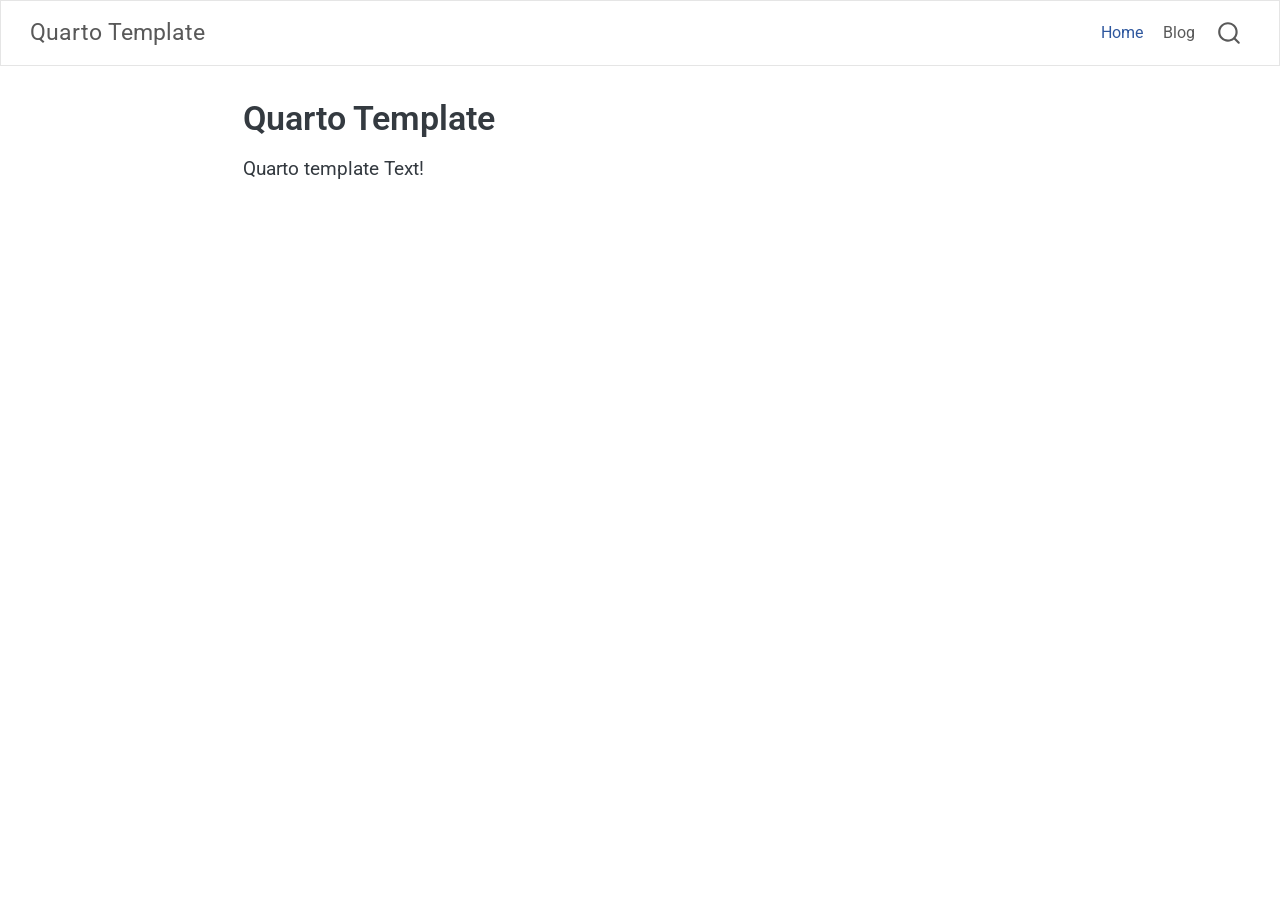
<file: index.html>
<!DOCTYPE html>
<html xmlns="http://www.w3.org/1999/xhtml" lang="en" xml:lang="en"><head>

<meta charset="utf-8">
<meta name="generator" content="quarto-1.6.40">

<meta name="viewport" content="width=device-width, initial-scale=1.0, user-scalable=yes">


<title>Quarto Template</title>
<style>
code{white-space: pre-wrap;}
span.smallcaps{font-variant: small-caps;}
div.columns{display: flex; gap: min(4vw, 1.5em);}
div.column{flex: auto; overflow-x: auto;}
div.hanging-indent{margin-left: 1.5em; text-indent: -1.5em;}
ul.task-list{list-style: none;}
ul.task-list li input[type="checkbox"] {
  width: 0.8em;
  margin: 0 0.8em 0.2em -1em; /* quarto-specific, see https://github.com/quarto-dev/quarto-cli/issues/4556 */ 
  vertical-align: middle;
}
</style>


<script src="site_libs/quarto-nav/quarto-nav.js"></script>
<script src="site_libs/quarto-nav/headroom.min.js"></script>
<script src="site_libs/clipboard/clipboard.min.js"></script>
<script src="site_libs/quarto-search/autocomplete.umd.js"></script>
<script src="site_libs/quarto-search/fuse.min.js"></script>
<script src="site_libs/quarto-search/quarto-search.js"></script>
<meta name="quarto:offset" content="./">
<script src="site_libs/quarto-html/quarto.js"></script>
<script src="site_libs/quarto-html/popper.min.js"></script>
<script src="site_libs/quarto-html/tippy.umd.min.js"></script>
<script src="site_libs/quarto-html/anchor.min.js"></script>
<link href="site_libs/quarto-html/tippy.css" rel="stylesheet">
<link href="site_libs/quarto-html/quarto-syntax-highlighting-ed04999718f06b735b1f8009dce43b94.css" rel="stylesheet" id="quarto-text-highlighting-styles">
<script src="site_libs/bootstrap/bootstrap.min.js"></script>
<link href="site_libs/bootstrap/bootstrap-icons.css" rel="stylesheet">
<link href="site_libs/bootstrap/bootstrap-7cfa380d139a4d61a924487b0af32b39.min.css" rel="stylesheet" append-hash="true" id="quarto-bootstrap" data-mode="light">
<script id="quarto-search-options" type="application/json">{
  "location": "navbar",
  "copy-button": false,
  "collapse-after": 3,
  "panel-placement": "end",
  "type": "overlay",
  "limit": 50,
  "keyboard-shortcut": [
    "f",
    "/",
    "s"
  ],
  "show-item-context": false,
  "language": {
    "search-no-results-text": "No results",
    "search-matching-documents-text": "matching documents",
    "search-copy-link-title": "Copy link to search",
    "search-hide-matches-text": "Hide additional matches",
    "search-more-match-text": "more match in this document",
    "search-more-matches-text": "more matches in this document",
    "search-clear-button-title": "Clear",
    "search-text-placeholder": "",
    "search-detached-cancel-button-title": "Cancel",
    "search-submit-button-title": "Submit",
    "search-label": "Search"
  }
}</script>


</head>

<body class="nav-fixed fullcontent">

<div id="quarto-search-results"></div>
  <header id="quarto-header" class="headroom fixed-top">
    <nav class="navbar navbar-expand-lg " data-bs-theme="dark">
      <div class="navbar-container container-fluid">
      <div class="navbar-brand-container mx-auto">
    <a class="navbar-brand" href="./index.html">
    <span class="navbar-title">Quarto Template</span>
    </a>
  </div>
            <div id="quarto-search" class="" title="Search"></div>
          <button class="navbar-toggler" type="button" data-bs-toggle="collapse" data-bs-target="#navbarCollapse" aria-controls="navbarCollapse" role="menu" aria-expanded="false" aria-label="Toggle navigation" onclick="if (window.quartoToggleHeadroom) { window.quartoToggleHeadroom(); }">
  <span class="navbar-toggler-icon"></span>
</button>
          <div class="collapse navbar-collapse" id="navbarCollapse">
            <ul class="navbar-nav navbar-nav-scroll ms-auto">
  <li class="nav-item">
    <a class="nav-link active" href="./index.html" aria-current="page"> 
<span class="menu-text">Home</span></a>
  </li>  
  <li class="nav-item">
    <a class="nav-link" href="./blog.html"> 
<span class="menu-text">Blog</span></a>
  </li>  
</ul>
          </div> <!-- /navcollapse -->
            <div class="quarto-navbar-tools">
</div>
      </div> <!-- /container-fluid -->
    </nav>
</header>
<!-- content -->
<div id="quarto-content" class="quarto-container page-columns page-rows-contents page-layout-article page-navbar">
<!-- sidebar -->
<!-- margin-sidebar -->
    
<!-- main -->
<main class="content" id="quarto-document-content">

<header id="title-block-header" class="quarto-title-block default">
<div class="quarto-title">
<h1 class="title">Quarto Template</h1>
</div>



<div class="quarto-title-meta">

    
  
    
  </div>
  


</header>


<p>Quarto template Text!</p>



</main> <!-- /main -->
<script id="quarto-html-after-body" type="application/javascript">
window.document.addEventListener("DOMContentLoaded", function (event) {
  const toggleBodyColorMode = (bsSheetEl) => {
    const mode = bsSheetEl.getAttribute("data-mode");
    const bodyEl = window.document.querySelector("body");
    if (mode === "dark") {
      bodyEl.classList.add("quarto-dark");
      bodyEl.classList.remove("quarto-light");
    } else {
      bodyEl.classList.add("quarto-light");
      bodyEl.classList.remove("quarto-dark");
    }
  }
  const toggleBodyColorPrimary = () => {
    const bsSheetEl = window.document.querySelector("link#quarto-bootstrap");
    if (bsSheetEl) {
      toggleBodyColorMode(bsSheetEl);
    }
  }
  toggleBodyColorPrimary();  
  const icon = "";
  const anchorJS = new window.AnchorJS();
  anchorJS.options = {
    placement: 'right',
    icon: icon
  };
  anchorJS.add('.anchored');
  const isCodeAnnotation = (el) => {
    for (const clz of el.classList) {
      if (clz.startsWith('code-annotation-')) {                     
        return true;
      }
    }
    return false;
  }
  const onCopySuccess = function(e) {
    // button target
    const button = e.trigger;
    // don't keep focus
    button.blur();
    // flash "checked"
    button.classList.add('code-copy-button-checked');
    var currentTitle = button.getAttribute("title");
    button.setAttribute("title", "Copied!");
    let tooltip;
    if (window.bootstrap) {
      button.setAttribute("data-bs-toggle", "tooltip");
      button.setAttribute("data-bs-placement", "left");
      button.setAttribute("data-bs-title", "Copied!");
      tooltip = new bootstrap.Tooltip(button, 
        { trigger: "manual", 
          customClass: "code-copy-button-tooltip",
          offset: [0, -8]});
      tooltip.show();    
    }
    setTimeout(function() {
      if (tooltip) {
        tooltip.hide();
        button.removeAttribute("data-bs-title");
        button.removeAttribute("data-bs-toggle");
        button.removeAttribute("data-bs-placement");
      }
      button.setAttribute("title", currentTitle);
      button.classList.remove('code-copy-button-checked');
    }, 1000);
    // clear code selection
    e.clearSelection();
  }
  const getTextToCopy = function(trigger) {
      const codeEl = trigger.previousElementSibling.cloneNode(true);
      for (const childEl of codeEl.children) {
        if (isCodeAnnotation(childEl)) {
          childEl.remove();
        }
      }
      return codeEl.innerText;
  }
  const clipboard = new window.ClipboardJS('.code-copy-button:not([data-in-quarto-modal])', {
    text: getTextToCopy
  });
  clipboard.on('success', onCopySuccess);
  if (window.document.getElementById('quarto-embedded-source-code-modal')) {
    const clipboardModal = new window.ClipboardJS('.code-copy-button[data-in-quarto-modal]', {
      text: getTextToCopy,
      container: window.document.getElementById('quarto-embedded-source-code-modal')
    });
    clipboardModal.on('success', onCopySuccess);
  }
    var localhostRegex = new RegExp(/^(?:http|https):\/\/localhost\:?[0-9]*\//);
    var mailtoRegex = new RegExp(/^mailto:/);
      var filterRegex = new RegExp("https:\/\/nipunbatra\.github\.io\/quarto-template\/");
    var isInternal = (href) => {
        return filterRegex.test(href) || localhostRegex.test(href) || mailtoRegex.test(href);
    }
    // Inspect non-navigation links and adorn them if external
 	var links = window.document.querySelectorAll('a[href]:not(.nav-link):not(.navbar-brand):not(.toc-action):not(.sidebar-link):not(.sidebar-item-toggle):not(.pagination-link):not(.no-external):not([aria-hidden]):not(.dropdown-item):not(.quarto-navigation-tool):not(.about-link)');
    for (var i=0; i<links.length; i++) {
      const link = links[i];
      if (!isInternal(link.href)) {
        // undo the damage that might have been done by quarto-nav.js in the case of
        // links that we want to consider external
        if (link.dataset.originalHref !== undefined) {
          link.href = link.dataset.originalHref;
        }
      }
    }
  function tippyHover(el, contentFn, onTriggerFn, onUntriggerFn) {
    const config = {
      allowHTML: true,
      maxWidth: 500,
      delay: 100,
      arrow: false,
      appendTo: function(el) {
          return el.parentElement;
      },
      interactive: true,
      interactiveBorder: 10,
      theme: 'quarto',
      placement: 'bottom-start',
    };
    if (contentFn) {
      config.content = contentFn;
    }
    if (onTriggerFn) {
      config.onTrigger = onTriggerFn;
    }
    if (onUntriggerFn) {
      config.onUntrigger = onUntriggerFn;
    }
    window.tippy(el, config); 
  }
  const noterefs = window.document.querySelectorAll('a[role="doc-noteref"]');
  for (var i=0; i<noterefs.length; i++) {
    const ref = noterefs[i];
    tippyHover(ref, function() {
      // use id or data attribute instead here
      let href = ref.getAttribute('data-footnote-href') || ref.getAttribute('href');
      try { href = new URL(href).hash; } catch {}
      const id = href.replace(/^#\/?/, "");
      const note = window.document.getElementById(id);
      if (note) {
        return note.innerHTML;
      } else {
        return "";
      }
    });
  }
  const xrefs = window.document.querySelectorAll('a.quarto-xref');
  const processXRef = (id, note) => {
    // Strip column container classes
    const stripColumnClz = (el) => {
      el.classList.remove("page-full", "page-columns");
      if (el.children) {
        for (const child of el.children) {
          stripColumnClz(child);
        }
      }
    }
    stripColumnClz(note)
    if (id === null || id.startsWith('sec-')) {
      // Special case sections, only their first couple elements
      const container = document.createElement("div");
      if (note.children && note.children.length > 2) {
        container.appendChild(note.children[0].cloneNode(true));
        for (let i = 1; i < note.children.length; i++) {
          const child = note.children[i];
          if (child.tagName === "P" && child.innerText === "") {
            continue;
          } else {
            container.appendChild(child.cloneNode(true));
            break;
          }
        }
        if (window.Quarto?.typesetMath) {
          window.Quarto.typesetMath(container);
        }
        return container.innerHTML
      } else {
        if (window.Quarto?.typesetMath) {
          window.Quarto.typesetMath(note);
        }
        return note.innerHTML;
      }
    } else {
      // Remove any anchor links if they are present
      const anchorLink = note.querySelector('a.anchorjs-link');
      if (anchorLink) {
        anchorLink.remove();
      }
      if (window.Quarto?.typesetMath) {
        window.Quarto.typesetMath(note);
      }
      if (note.classList.contains("callout")) {
        return note.outerHTML;
      } else {
        return note.innerHTML;
      }
    }
  }
  for (var i=0; i<xrefs.length; i++) {
    const xref = xrefs[i];
    tippyHover(xref, undefined, function(instance) {
      instance.disable();
      let url = xref.getAttribute('href');
      let hash = undefined; 
      if (url.startsWith('#')) {
        hash = url;
      } else {
        try { hash = new URL(url).hash; } catch {}
      }
      if (hash) {
        const id = hash.replace(/^#\/?/, "");
        const note = window.document.getElementById(id);
        if (note !== null) {
          try {
            const html = processXRef(id, note.cloneNode(true));
            instance.setContent(html);
          } finally {
            instance.enable();
            instance.show();
          }
        } else {
          // See if we can fetch this
          fetch(url.split('#')[0])
          .then(res => res.text())
          .then(html => {
            const parser = new DOMParser();
            const htmlDoc = parser.parseFromString(html, "text/html");
            const note = htmlDoc.getElementById(id);
            if (note !== null) {
              const html = processXRef(id, note);
              instance.setContent(html);
            } 
          }).finally(() => {
            instance.enable();
            instance.show();
          });
        }
      } else {
        // See if we can fetch a full url (with no hash to target)
        // This is a special case and we should probably do some content thinning / targeting
        fetch(url)
        .then(res => res.text())
        .then(html => {
          const parser = new DOMParser();
          const htmlDoc = parser.parseFromString(html, "text/html");
          const note = htmlDoc.querySelector('main.content');
          if (note !== null) {
            // This should only happen for chapter cross references
            // (since there is no id in the URL)
            // remove the first header
            if (note.children.length > 0 && note.children[0].tagName === "HEADER") {
              note.children[0].remove();
            }
            const html = processXRef(null, note);
            instance.setContent(html);
          } 
        }).finally(() => {
          instance.enable();
          instance.show();
        });
      }
    }, function(instance) {
    });
  }
      let selectedAnnoteEl;
      const selectorForAnnotation = ( cell, annotation) => {
        let cellAttr = 'data-code-cell="' + cell + '"';
        let lineAttr = 'data-code-annotation="' +  annotation + '"';
        const selector = 'span[' + cellAttr + '][' + lineAttr + ']';
        return selector;
      }
      const selectCodeLines = (annoteEl) => {
        const doc = window.document;
        const targetCell = annoteEl.getAttribute("data-target-cell");
        const targetAnnotation = annoteEl.getAttribute("data-target-annotation");
        const annoteSpan = window.document.querySelector(selectorForAnnotation(targetCell, targetAnnotation));
        const lines = annoteSpan.getAttribute("data-code-lines").split(",");
        const lineIds = lines.map((line) => {
          return targetCell + "-" + line;
        })
        let top = null;
        let height = null;
        let parent = null;
        if (lineIds.length > 0) {
            //compute the position of the single el (top and bottom and make a div)
            const el = window.document.getElementById(lineIds[0]);
            top = el.offsetTop;
            height = el.offsetHeight;
            parent = el.parentElement.parentElement;
          if (lineIds.length > 1) {
            const lastEl = window.document.getElementById(lineIds[lineIds.length - 1]);
            const bottom = lastEl.offsetTop + lastEl.offsetHeight;
            height = bottom - top;
          }
          if (top !== null && height !== null && parent !== null) {
            // cook up a div (if necessary) and position it 
            let div = window.document.getElementById("code-annotation-line-highlight");
            if (div === null) {
              div = window.document.createElement("div");
              div.setAttribute("id", "code-annotation-line-highlight");
              div.style.position = 'absolute';
              parent.appendChild(div);
            }
            div.style.top = top - 2 + "px";
            div.style.height = height + 4 + "px";
            div.style.left = 0;
            let gutterDiv = window.document.getElementById("code-annotation-line-highlight-gutter");
            if (gutterDiv === null) {
              gutterDiv = window.document.createElement("div");
              gutterDiv.setAttribute("id", "code-annotation-line-highlight-gutter");
              gutterDiv.style.position = 'absolute';
              const codeCell = window.document.getElementById(targetCell);
              const gutter = codeCell.querySelector('.code-annotation-gutter');
              gutter.appendChild(gutterDiv);
            }
            gutterDiv.style.top = top - 2 + "px";
            gutterDiv.style.height = height + 4 + "px";
          }
          selectedAnnoteEl = annoteEl;
        }
      };
      const unselectCodeLines = () => {
        const elementsIds = ["code-annotation-line-highlight", "code-annotation-line-highlight-gutter"];
        elementsIds.forEach((elId) => {
          const div = window.document.getElementById(elId);
          if (div) {
            div.remove();
          }
        });
        selectedAnnoteEl = undefined;
      };
        // Handle positioning of the toggle
    window.addEventListener(
      "resize",
      throttle(() => {
        elRect = undefined;
        if (selectedAnnoteEl) {
          selectCodeLines(selectedAnnoteEl);
        }
      }, 10)
    );
    function throttle(fn, ms) {
    let throttle = false;
    let timer;
      return (...args) => {
        if(!throttle) { // first call gets through
            fn.apply(this, args);
            throttle = true;
        } else { // all the others get throttled
            if(timer) clearTimeout(timer); // cancel #2
            timer = setTimeout(() => {
              fn.apply(this, args);
              timer = throttle = false;
            }, ms);
        }
      };
    }
      // Attach click handler to the DT
      const annoteDls = window.document.querySelectorAll('dt[data-target-cell]');
      for (const annoteDlNode of annoteDls) {
        annoteDlNode.addEventListener('click', (event) => {
          const clickedEl = event.target;
          if (clickedEl !== selectedAnnoteEl) {
            unselectCodeLines();
            const activeEl = window.document.querySelector('dt[data-target-cell].code-annotation-active');
            if (activeEl) {
              activeEl.classList.remove('code-annotation-active');
            }
            selectCodeLines(clickedEl);
            clickedEl.classList.add('code-annotation-active');
          } else {
            // Unselect the line
            unselectCodeLines();
            clickedEl.classList.remove('code-annotation-active');
          }
        });
      }
  const findCites = (el) => {
    const parentEl = el.parentElement;
    if (parentEl) {
      const cites = parentEl.dataset.cites;
      if (cites) {
        return {
          el,
          cites: cites.split(' ')
        };
      } else {
        return findCites(el.parentElement)
      }
    } else {
      return undefined;
    }
  };
  var bibliorefs = window.document.querySelectorAll('a[role="doc-biblioref"]');
  for (var i=0; i<bibliorefs.length; i++) {
    const ref = bibliorefs[i];
    const citeInfo = findCites(ref);
    if (citeInfo) {
      tippyHover(citeInfo.el, function() {
        var popup = window.document.createElement('div');
        citeInfo.cites.forEach(function(cite) {
          var citeDiv = window.document.createElement('div');
          citeDiv.classList.add('hanging-indent');
          citeDiv.classList.add('csl-entry');
          var biblioDiv = window.document.getElementById('ref-' + cite);
          if (biblioDiv) {
            citeDiv.innerHTML = biblioDiv.innerHTML;
          }
          popup.appendChild(citeDiv);
        });
        return popup.innerHTML;
      });
    }
  }
});
</script>
</div> <!-- /content -->




</body></html>
</file>
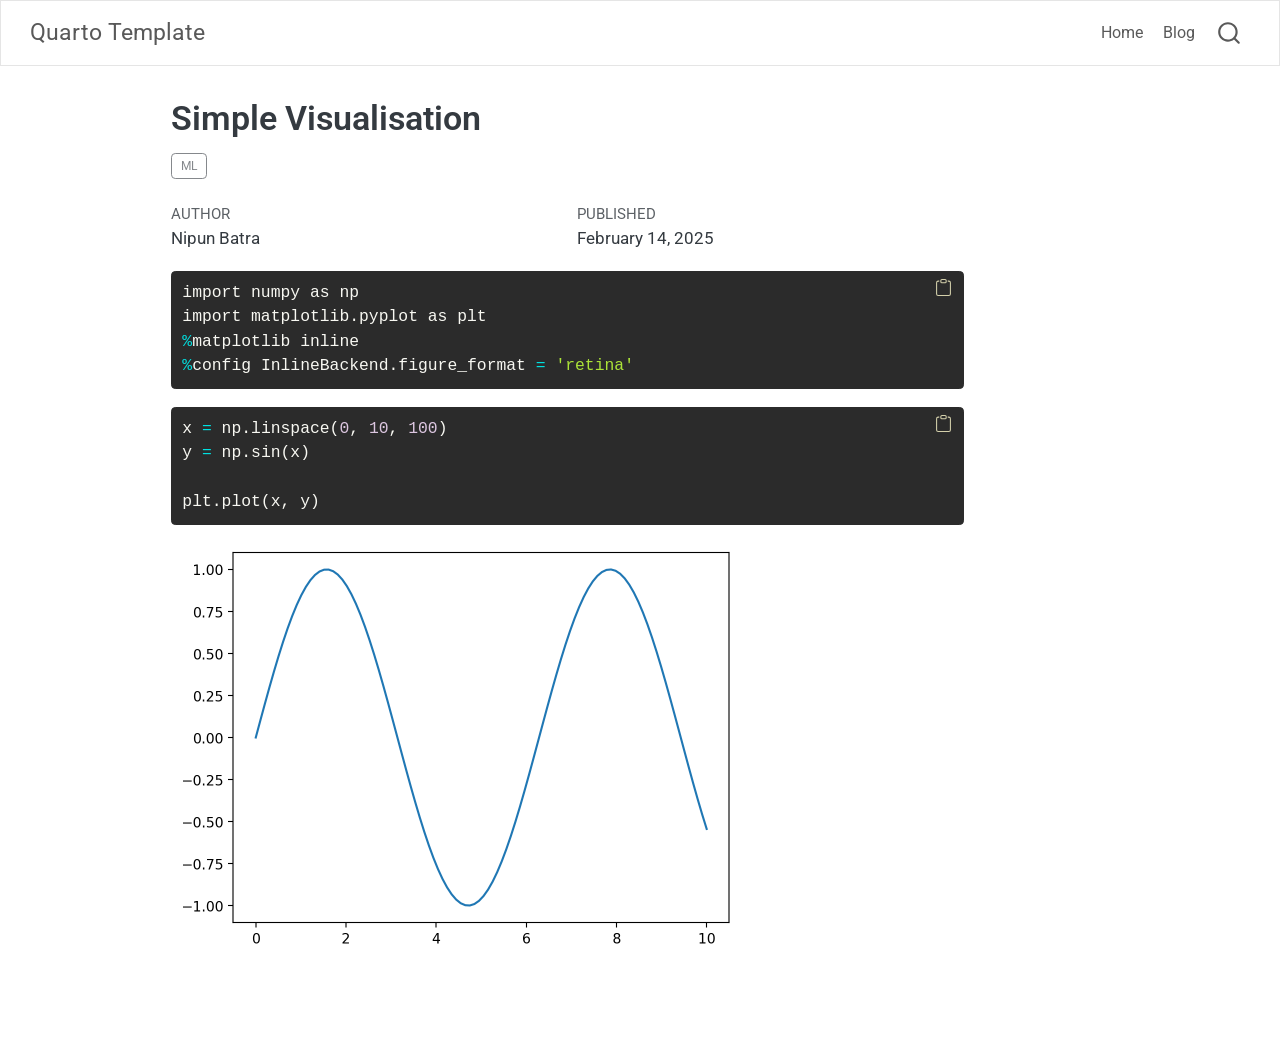
<file: posts/visualisation.html>
<!DOCTYPE html>
<html xmlns="http://www.w3.org/1999/xhtml" lang="en" xml:lang="en"><head>

<meta charset="utf-8">
<meta name="generator" content="quarto-1.6.40">

<meta name="viewport" content="width=device-width, initial-scale=1.0, user-scalable=yes">

<meta name="author" content="Nipun Batra">
<meta name="dcterms.date" content="2025-02-14">

<title>Simple Visualisation – Quarto Template</title>
<style>
code{white-space: pre-wrap;}
span.smallcaps{font-variant: small-caps;}
div.columns{display: flex; gap: min(4vw, 1.5em);}
div.column{flex: auto; overflow-x: auto;}
div.hanging-indent{margin-left: 1.5em; text-indent: -1.5em;}
ul.task-list{list-style: none;}
ul.task-list li input[type="checkbox"] {
  width: 0.8em;
  margin: 0 0.8em 0.2em -1em; /* quarto-specific, see https://github.com/quarto-dev/quarto-cli/issues/4556 */ 
  vertical-align: middle;
}
/* CSS for syntax highlighting */
pre > code.sourceCode { white-space: pre; position: relative; }
pre > code.sourceCode > span { line-height: 1.25; }
pre > code.sourceCode > span:empty { height: 1.2em; }
.sourceCode { overflow: visible; }
code.sourceCode > span { color: inherit; text-decoration: inherit; }
div.sourceCode { margin: 1em 0; }
pre.sourceCode { margin: 0; }
@media screen {
div.sourceCode { overflow: auto; }
}
@media print {
pre > code.sourceCode { white-space: pre-wrap; }
pre > code.sourceCode > span { display: inline-block; text-indent: -5em; padding-left: 5em; }
}
pre.numberSource code
  { counter-reset: source-line 0; }
pre.numberSource code > span
  { position: relative; left: -4em; counter-increment: source-line; }
pre.numberSource code > span > a:first-child::before
  { content: counter(source-line);
    position: relative; left: -1em; text-align: right; vertical-align: baseline;
    border: none; display: inline-block;
    -webkit-touch-callout: none; -webkit-user-select: none;
    -khtml-user-select: none; -moz-user-select: none;
    -ms-user-select: none; user-select: none;
    padding: 0 4px; width: 4em;
  }
pre.numberSource { margin-left: 3em;  padding-left: 4px; }
div.sourceCode
  {   }
@media screen {
pre > code.sourceCode > span > a:first-child::before { text-decoration: underline; }
}
</style>


<script src="../site_libs/quarto-nav/quarto-nav.js"></script>
<script src="../site_libs/quarto-nav/headroom.min.js"></script>
<script src="../site_libs/clipboard/clipboard.min.js"></script>
<script src="../site_libs/quarto-search/autocomplete.umd.js"></script>
<script src="../site_libs/quarto-search/fuse.min.js"></script>
<script src="../site_libs/quarto-search/quarto-search.js"></script>
<meta name="quarto:offset" content="../">
<script src="../site_libs/quarto-html/quarto.js"></script>
<script src="../site_libs/quarto-html/popper.min.js"></script>
<script src="../site_libs/quarto-html/tippy.umd.min.js"></script>
<script src="../site_libs/quarto-html/anchor.min.js"></script>
<link href="../site_libs/quarto-html/tippy.css" rel="stylesheet">
<link href="../site_libs/quarto-html/quarto-syntax-highlighting-ed04999718f06b735b1f8009dce43b94.css" rel="stylesheet" id="quarto-text-highlighting-styles">
<script src="../site_libs/bootstrap/bootstrap.min.js"></script>
<link href="../site_libs/bootstrap/bootstrap-icons.css" rel="stylesheet">
<link href="../site_libs/bootstrap/bootstrap-7cfa380d139a4d61a924487b0af32b39.min.css" rel="stylesheet" append-hash="true" id="quarto-bootstrap" data-mode="light">
<script id="quarto-search-options" type="application/json">{
  "location": "navbar",
  "copy-button": false,
  "collapse-after": 3,
  "panel-placement": "end",
  "type": "overlay",
  "limit": 50,
  "keyboard-shortcut": [
    "f",
    "/",
    "s"
  ],
  "show-item-context": false,
  "language": {
    "search-no-results-text": "No results",
    "search-matching-documents-text": "matching documents",
    "search-copy-link-title": "Copy link to search",
    "search-hide-matches-text": "Hide additional matches",
    "search-more-match-text": "more match in this document",
    "search-more-matches-text": "more matches in this document",
    "search-clear-button-title": "Clear",
    "search-text-placeholder": "",
    "search-detached-cancel-button-title": "Cancel",
    "search-submit-button-title": "Submit",
    "search-label": "Search"
  }
}</script>


</head>

<body class="nav-fixed">

<div id="quarto-search-results"></div>
  <header id="quarto-header" class="headroom fixed-top">
    <nav class="navbar navbar-expand-lg " data-bs-theme="dark">
      <div class="navbar-container container-fluid">
      <div class="navbar-brand-container mx-auto">
    <a class="navbar-brand" href="../index.html">
    <span class="navbar-title">Quarto Template</span>
    </a>
  </div>
            <div id="quarto-search" class="" title="Search"></div>
          <button class="navbar-toggler" type="button" data-bs-toggle="collapse" data-bs-target="#navbarCollapse" aria-controls="navbarCollapse" role="menu" aria-expanded="false" aria-label="Toggle navigation" onclick="if (window.quartoToggleHeadroom) { window.quartoToggleHeadroom(); }">
  <span class="navbar-toggler-icon"></span>
</button>
          <div class="collapse navbar-collapse" id="navbarCollapse">
            <ul class="navbar-nav navbar-nav-scroll ms-auto">
  <li class="nav-item">
    <a class="nav-link" href="../index.html"> 
<span class="menu-text">Home</span></a>
  </li>  
  <li class="nav-item">
    <a class="nav-link" href="../blog.html"> 
<span class="menu-text">Blog</span></a>
  </li>  
</ul>
          </div> <!-- /navcollapse -->
            <div class="quarto-navbar-tools">
</div>
      </div> <!-- /container-fluid -->
    </nav>
</header>
<!-- content -->
<div id="quarto-content" class="quarto-container page-columns page-rows-contents page-layout-article page-navbar">
<!-- sidebar -->
<!-- margin-sidebar -->
    <div id="quarto-margin-sidebar" class="sidebar margin-sidebar zindex-bottom">
        
    </div>
<!-- main -->
<main class="content" id="quarto-document-content">

<header id="title-block-header" class="quarto-title-block default">
<div class="quarto-title">
<h1 class="title">Simple Visualisation</h1>
  <div class="quarto-categories">
    <div class="quarto-category">ML</div>
  </div>
  </div>



<div class="quarto-title-meta">

    <div>
    <div class="quarto-title-meta-heading">Author</div>
    <div class="quarto-title-meta-contents">
             <p>Nipun Batra </p>
          </div>
  </div>
    
    <div>
    <div class="quarto-title-meta-heading">Published</div>
    <div class="quarto-title-meta-contents">
      <p class="date">February 14, 2025</p>
    </div>
  </div>
  
    
  </div>
  


</header>


<div id="cell-1" class="cell" data-execution_count="1">
<div class="sourceCode cell-code" id="cb1"><pre class="sourceCode python code-with-copy"><code class="sourceCode python"><span id="cb1-1"><a href="#cb1-1" aria-hidden="true" tabindex="-1"></a><span class="im">import</span> numpy <span class="im">as</span> np</span>
<span id="cb1-2"><a href="#cb1-2" aria-hidden="true" tabindex="-1"></a><span class="im">import</span> matplotlib.pyplot <span class="im">as</span> plt</span>
<span id="cb1-3"><a href="#cb1-3" aria-hidden="true" tabindex="-1"></a><span class="op">%</span>matplotlib inline</span>
<span id="cb1-4"><a href="#cb1-4" aria-hidden="true" tabindex="-1"></a><span class="op">%</span>config InlineBackend.figure_format <span class="op">=</span> <span class="st">'retina'</span></span></code><button title="Copy to Clipboard" class="code-copy-button"><i class="bi"></i></button></pre></div>
</div>
<div id="cell-2" class="cell" data-execution_count="2">
<div class="sourceCode cell-code" id="cb2"><pre class="sourceCode python code-with-copy"><code class="sourceCode python"><span id="cb2-1"><a href="#cb2-1" aria-hidden="true" tabindex="-1"></a>x <span class="op">=</span> np.linspace(<span class="dv">0</span>, <span class="dv">10</span>, <span class="dv">100</span>)</span>
<span id="cb2-2"><a href="#cb2-2" aria-hidden="true" tabindex="-1"></a>y <span class="op">=</span> np.sin(x)</span>
<span id="cb2-3"><a href="#cb2-3" aria-hidden="true" tabindex="-1"></a></span>
<span id="cb2-4"><a href="#cb2-4" aria-hidden="true" tabindex="-1"></a>plt.plot(x, y)</span></code><button title="Copy to Clipboard" class="code-copy-button"><i class="bi"></i></button></pre></div>
<div class="cell-output cell-output-display">
<div>
<figure class="figure">
<p><img src="visualisation_files/figure-html/cell-3-output-1.png" width="568" height="413" class="figure-img"></p>
</figure>
</div>
</div>
</div>



</main> <!-- /main -->
<script id="quarto-html-after-body" type="application/javascript">
window.document.addEventListener("DOMContentLoaded", function (event) {
  const toggleBodyColorMode = (bsSheetEl) => {
    const mode = bsSheetEl.getAttribute("data-mode");
    const bodyEl = window.document.querySelector("body");
    if (mode === "dark") {
      bodyEl.classList.add("quarto-dark");
      bodyEl.classList.remove("quarto-light");
    } else {
      bodyEl.classList.add("quarto-light");
      bodyEl.classList.remove("quarto-dark");
    }
  }
  const toggleBodyColorPrimary = () => {
    const bsSheetEl = window.document.querySelector("link#quarto-bootstrap");
    if (bsSheetEl) {
      toggleBodyColorMode(bsSheetEl);
    }
  }
  toggleBodyColorPrimary();  
  const icon = "";
  const anchorJS = new window.AnchorJS();
  anchorJS.options = {
    placement: 'right',
    icon: icon
  };
  anchorJS.add('.anchored');
  const isCodeAnnotation = (el) => {
    for (const clz of el.classList) {
      if (clz.startsWith('code-annotation-')) {                     
        return true;
      }
    }
    return false;
  }
  const onCopySuccess = function(e) {
    // button target
    const button = e.trigger;
    // don't keep focus
    button.blur();
    // flash "checked"
    button.classList.add('code-copy-button-checked');
    var currentTitle = button.getAttribute("title");
    button.setAttribute("title", "Copied!");
    let tooltip;
    if (window.bootstrap) {
      button.setAttribute("data-bs-toggle", "tooltip");
      button.setAttribute("data-bs-placement", "left");
      button.setAttribute("data-bs-title", "Copied!");
      tooltip = new bootstrap.Tooltip(button, 
        { trigger: "manual", 
          customClass: "code-copy-button-tooltip",
          offset: [0, -8]});
      tooltip.show();    
    }
    setTimeout(function() {
      if (tooltip) {
        tooltip.hide();
        button.removeAttribute("data-bs-title");
        button.removeAttribute("data-bs-toggle");
        button.removeAttribute("data-bs-placement");
      }
      button.setAttribute("title", currentTitle);
      button.classList.remove('code-copy-button-checked');
    }, 1000);
    // clear code selection
    e.clearSelection();
  }
  const getTextToCopy = function(trigger) {
      const codeEl = trigger.previousElementSibling.cloneNode(true);
      for (const childEl of codeEl.children) {
        if (isCodeAnnotation(childEl)) {
          childEl.remove();
        }
      }
      return codeEl.innerText;
  }
  const clipboard = new window.ClipboardJS('.code-copy-button:not([data-in-quarto-modal])', {
    text: getTextToCopy
  });
  clipboard.on('success', onCopySuccess);
  if (window.document.getElementById('quarto-embedded-source-code-modal')) {
    const clipboardModal = new window.ClipboardJS('.code-copy-button[data-in-quarto-modal]', {
      text: getTextToCopy,
      container: window.document.getElementById('quarto-embedded-source-code-modal')
    });
    clipboardModal.on('success', onCopySuccess);
  }
    var localhostRegex = new RegExp(/^(?:http|https):\/\/localhost\:?[0-9]*\//);
    var mailtoRegex = new RegExp(/^mailto:/);
      var filterRegex = new RegExp("https:\/\/nipunbatra\.github\.io\/quarto-template\/");
    var isInternal = (href) => {
        return filterRegex.test(href) || localhostRegex.test(href) || mailtoRegex.test(href);
    }
    // Inspect non-navigation links and adorn them if external
 	var links = window.document.querySelectorAll('a[href]:not(.nav-link):not(.navbar-brand):not(.toc-action):not(.sidebar-link):not(.sidebar-item-toggle):not(.pagination-link):not(.no-external):not([aria-hidden]):not(.dropdown-item):not(.quarto-navigation-tool):not(.about-link)');
    for (var i=0; i<links.length; i++) {
      const link = links[i];
      if (!isInternal(link.href)) {
        // undo the damage that might have been done by quarto-nav.js in the case of
        // links that we want to consider external
        if (link.dataset.originalHref !== undefined) {
          link.href = link.dataset.originalHref;
        }
      }
    }
  function tippyHover(el, contentFn, onTriggerFn, onUntriggerFn) {
    const config = {
      allowHTML: true,
      maxWidth: 500,
      delay: 100,
      arrow: false,
      appendTo: function(el) {
          return el.parentElement;
      },
      interactive: true,
      interactiveBorder: 10,
      theme: 'quarto',
      placement: 'bottom-start',
    };
    if (contentFn) {
      config.content = contentFn;
    }
    if (onTriggerFn) {
      config.onTrigger = onTriggerFn;
    }
    if (onUntriggerFn) {
      config.onUntrigger = onUntriggerFn;
    }
    window.tippy(el, config); 
  }
  const noterefs = window.document.querySelectorAll('a[role="doc-noteref"]');
  for (var i=0; i<noterefs.length; i++) {
    const ref = noterefs[i];
    tippyHover(ref, function() {
      // use id or data attribute instead here
      let href = ref.getAttribute('data-footnote-href') || ref.getAttribute('href');
      try { href = new URL(href).hash; } catch {}
      const id = href.replace(/^#\/?/, "");
      const note = window.document.getElementById(id);
      if (note) {
        return note.innerHTML;
      } else {
        return "";
      }
    });
  }
  const xrefs = window.document.querySelectorAll('a.quarto-xref');
  const processXRef = (id, note) => {
    // Strip column container classes
    const stripColumnClz = (el) => {
      el.classList.remove("page-full", "page-columns");
      if (el.children) {
        for (const child of el.children) {
          stripColumnClz(child);
        }
      }
    }
    stripColumnClz(note)
    if (id === null || id.startsWith('sec-')) {
      // Special case sections, only their first couple elements
      const container = document.createElement("div");
      if (note.children && note.children.length > 2) {
        container.appendChild(note.children[0].cloneNode(true));
        for (let i = 1; i < note.children.length; i++) {
          const child = note.children[i];
          if (child.tagName === "P" && child.innerText === "") {
            continue;
          } else {
            container.appendChild(child.cloneNode(true));
            break;
          }
        }
        if (window.Quarto?.typesetMath) {
          window.Quarto.typesetMath(container);
        }
        return container.innerHTML
      } else {
        if (window.Quarto?.typesetMath) {
          window.Quarto.typesetMath(note);
        }
        return note.innerHTML;
      }
    } else {
      // Remove any anchor links if they are present
      const anchorLink = note.querySelector('a.anchorjs-link');
      if (anchorLink) {
        anchorLink.remove();
      }
      if (window.Quarto?.typesetMath) {
        window.Quarto.typesetMath(note);
      }
      if (note.classList.contains("callout")) {
        return note.outerHTML;
      } else {
        return note.innerHTML;
      }
    }
  }
  for (var i=0; i<xrefs.length; i++) {
    const xref = xrefs[i];
    tippyHover(xref, undefined, function(instance) {
      instance.disable();
      let url = xref.getAttribute('href');
      let hash = undefined; 
      if (url.startsWith('#')) {
        hash = url;
      } else {
        try { hash = new URL(url).hash; } catch {}
      }
      if (hash) {
        const id = hash.replace(/^#\/?/, "");
        const note = window.document.getElementById(id);
        if (note !== null) {
          try {
            const html = processXRef(id, note.cloneNode(true));
            instance.setContent(html);
          } finally {
            instance.enable();
            instance.show();
          }
        } else {
          // See if we can fetch this
          fetch(url.split('#')[0])
          .then(res => res.text())
          .then(html => {
            const parser = new DOMParser();
            const htmlDoc = parser.parseFromString(html, "text/html");
            const note = htmlDoc.getElementById(id);
            if (note !== null) {
              const html = processXRef(id, note);
              instance.setContent(html);
            } 
          }).finally(() => {
            instance.enable();
            instance.show();
          });
        }
      } else {
        // See if we can fetch a full url (with no hash to target)
        // This is a special case and we should probably do some content thinning / targeting
        fetch(url)
        .then(res => res.text())
        .then(html => {
          const parser = new DOMParser();
          const htmlDoc = parser.parseFromString(html, "text/html");
          const note = htmlDoc.querySelector('main.content');
          if (note !== null) {
            // This should only happen for chapter cross references
            // (since there is no id in the URL)
            // remove the first header
            if (note.children.length > 0 && note.children[0].tagName === "HEADER") {
              note.children[0].remove();
            }
            const html = processXRef(null, note);
            instance.setContent(html);
          } 
        }).finally(() => {
          instance.enable();
          instance.show();
        });
      }
    }, function(instance) {
    });
  }
      let selectedAnnoteEl;
      const selectorForAnnotation = ( cell, annotation) => {
        let cellAttr = 'data-code-cell="' + cell + '"';
        let lineAttr = 'data-code-annotation="' +  annotation + '"';
        const selector = 'span[' + cellAttr + '][' + lineAttr + ']';
        return selector;
      }
      const selectCodeLines = (annoteEl) => {
        const doc = window.document;
        const targetCell = annoteEl.getAttribute("data-target-cell");
        const targetAnnotation = annoteEl.getAttribute("data-target-annotation");
        const annoteSpan = window.document.querySelector(selectorForAnnotation(targetCell, targetAnnotation));
        const lines = annoteSpan.getAttribute("data-code-lines").split(",");
        const lineIds = lines.map((line) => {
          return targetCell + "-" + line;
        })
        let top = null;
        let height = null;
        let parent = null;
        if (lineIds.length > 0) {
            //compute the position of the single el (top and bottom and make a div)
            const el = window.document.getElementById(lineIds[0]);
            top = el.offsetTop;
            height = el.offsetHeight;
            parent = el.parentElement.parentElement;
          if (lineIds.length > 1) {
            const lastEl = window.document.getElementById(lineIds[lineIds.length - 1]);
            const bottom = lastEl.offsetTop + lastEl.offsetHeight;
            height = bottom - top;
          }
          if (top !== null && height !== null && parent !== null) {
            // cook up a div (if necessary) and position it 
            let div = window.document.getElementById("code-annotation-line-highlight");
            if (div === null) {
              div = window.document.createElement("div");
              div.setAttribute("id", "code-annotation-line-highlight");
              div.style.position = 'absolute';
              parent.appendChild(div);
            }
            div.style.top = top - 2 + "px";
            div.style.height = height + 4 + "px";
            div.style.left = 0;
            let gutterDiv = window.document.getElementById("code-annotation-line-highlight-gutter");
            if (gutterDiv === null) {
              gutterDiv = window.document.createElement("div");
              gutterDiv.setAttribute("id", "code-annotation-line-highlight-gutter");
              gutterDiv.style.position = 'absolute';
              const codeCell = window.document.getElementById(targetCell);
              const gutter = codeCell.querySelector('.code-annotation-gutter');
              gutter.appendChild(gutterDiv);
            }
            gutterDiv.style.top = top - 2 + "px";
            gutterDiv.style.height = height + 4 + "px";
          }
          selectedAnnoteEl = annoteEl;
        }
      };
      const unselectCodeLines = () => {
        const elementsIds = ["code-annotation-line-highlight", "code-annotation-line-highlight-gutter"];
        elementsIds.forEach((elId) => {
          const div = window.document.getElementById(elId);
          if (div) {
            div.remove();
          }
        });
        selectedAnnoteEl = undefined;
      };
        // Handle positioning of the toggle
    window.addEventListener(
      "resize",
      throttle(() => {
        elRect = undefined;
        if (selectedAnnoteEl) {
          selectCodeLines(selectedAnnoteEl);
        }
      }, 10)
    );
    function throttle(fn, ms) {
    let throttle = false;
    let timer;
      return (...args) => {
        if(!throttle) { // first call gets through
            fn.apply(this, args);
            throttle = true;
        } else { // all the others get throttled
            if(timer) clearTimeout(timer); // cancel #2
            timer = setTimeout(() => {
              fn.apply(this, args);
              timer = throttle = false;
            }, ms);
        }
      };
    }
      // Attach click handler to the DT
      const annoteDls = window.document.querySelectorAll('dt[data-target-cell]');
      for (const annoteDlNode of annoteDls) {
        annoteDlNode.addEventListener('click', (event) => {
          const clickedEl = event.target;
          if (clickedEl !== selectedAnnoteEl) {
            unselectCodeLines();
            const activeEl = window.document.querySelector('dt[data-target-cell].code-annotation-active');
            if (activeEl) {
              activeEl.classList.remove('code-annotation-active');
            }
            selectCodeLines(clickedEl);
            clickedEl.classList.add('code-annotation-active');
          } else {
            // Unselect the line
            unselectCodeLines();
            clickedEl.classList.remove('code-annotation-active');
          }
        });
      }
  const findCites = (el) => {
    const parentEl = el.parentElement;
    if (parentEl) {
      const cites = parentEl.dataset.cites;
      if (cites) {
        return {
          el,
          cites: cites.split(' ')
        };
      } else {
        return findCites(el.parentElement)
      }
    } else {
      return undefined;
    }
  };
  var bibliorefs = window.document.querySelectorAll('a[role="doc-biblioref"]');
  for (var i=0; i<bibliorefs.length; i++) {
    const ref = bibliorefs[i];
    const citeInfo = findCites(ref);
    if (citeInfo) {
      tippyHover(citeInfo.el, function() {
        var popup = window.document.createElement('div');
        citeInfo.cites.forEach(function(cite) {
          var citeDiv = window.document.createElement('div');
          citeDiv.classList.add('hanging-indent');
          citeDiv.classList.add('csl-entry');
          var biblioDiv = window.document.getElementById('ref-' + cite);
          if (biblioDiv) {
            citeDiv.innerHTML = biblioDiv.innerHTML;
          }
          popup.appendChild(citeDiv);
        });
        return popup.innerHTML;
      });
    }
  }
});
</script>
</div> <!-- /content -->




</body></html>
</file>
<file: site_libs/quarto-html/tippy.css>
.tippy-box[data-animation=fade][data-state=hidden]{opacity:0}[data-tippy-root]{max-width:calc(100vw - 10px)}.tippy-box{position:relative;background-color:#333;color:#fff;border-radius:4px;font-size:14px;line-height:1.4;white-space:normal;outline:0;transition-property:transform,visibility,opacity}.tippy-box[data-placement^=top]>.tippy-arrow{bottom:0}.tippy-box[data-placement^=top]>.tippy-arrow:before{bottom:-7px;left:0;border-width:8px 8px 0;border-top-color:initial;transform-origin:center top}.tippy-box[data-placement^=bottom]>.tippy-arrow{top:0}.tippy-box[data-placement^=bottom]>.tippy-arrow:before{top:-7px;left:0;border-width:0 8px 8px;border-bottom-color:initial;transform-origin:center bottom}.tippy-box[data-placement^=left]>.tippy-arrow{right:0}.tippy-box[data-placement^=left]>.tippy-arrow:before{border-width:8px 0 8px 8px;border-left-color:initial;right:-7px;transform-origin:center left}.tippy-box[data-placement^=right]>.tippy-arrow{left:0}.tippy-box[data-placement^=right]>.tippy-arrow:before{left:-7px;border-width:8px 8px 8px 0;border-right-color:initial;transform-origin:center right}.tippy-box[data-inertia][data-state=visible]{transition-timing-function:cubic-bezier(.54,1.5,.38,1.11)}.tippy-arrow{width:16px;height:16px;color:#333}.tippy-arrow:before{content:"";position:absolute;border-color:transparent;border-style:solid}.tippy-content{position:relative;padding:5px 9px;z-index:1}
</file>
<file: site_libs/quarto-html/quarto-syntax-highlighting-ed04999718f06b735b1f8009dce43b94.css>
/* quarto syntax highlight colors */
:root {
  --quarto-hl-ot-color: #ffa07a;
  --quarto-hl-at-color: #ffd700;
  --quarto-hl-ss-color: #abe338;
  --quarto-hl-an-color: #d4d0ab;
  --quarto-hl-fu-color: #ffd700;
  --quarto-hl-st-color: #abe338;
  --quarto-hl-cf-color: #ffa07a;
  --quarto-hl-op-color: #00e0e0;
  --quarto-hl-er-color: #dcc6e0;
  --quarto-hl-bn-color: #dcc6e0;
  --quarto-hl-al-color: #dcc6e0;
  --quarto-hl-va-color: #f5ab35;
  --quarto-hl-bu-color: #f5ab35;
  --quarto-hl-ex-color: #ffd700;
  --quarto-hl-pp-color: #dcc6e0;
  --quarto-hl-in-color: #d4d0ab;
  --quarto-hl-vs-color: #abe338;
  --quarto-hl-wa-color: #d4d0ab;
  --quarto-hl-do-color: #d4d0ab;
  --quarto-hl-im-color: #f8f8f2;
  --quarto-hl-ch-color: #abe338;
  --quarto-hl-dt-color: #dcc6e0;
  --quarto-hl-fl-color: #f5ab35;
  --quarto-hl-co-color: #d4d0ab;
  --quarto-hl-cv-color: #d4d0ab;
  --quarto-hl-cn-color: #ffa07a;
  --quarto-hl-sc-color: #00e0e0;
  --quarto-hl-dv-color: #dcc6e0;
  --quarto-hl-kw-color: #ffa07a;
}

/* other quarto variables */
:root {
  --quarto-font-monospace: SFMono-Regular, Menlo, Monaco, Consolas, "Liberation Mono", "Courier New", monospace;
}

pre > code.sourceCode > span {
  color: #f8f8f2;
}

code span {
  color: #f8f8f2;
}

code.sourceCode > span {
  color: #f8f8f2;
}

div.sourceCode,
div.sourceCode pre.sourceCode {
  color: #f8f8f2;
}

code span.ot {
  color: #ffa07a;
  font-style: inherit;
}

code span.at {
  color: #ffd700;
  font-style: inherit;
}

code span.ss {
  color: #abe338;
  font-style: inherit;
}

code span.an {
  color: #d4d0ab;
  font-style: inherit;
}

code span.fu {
  color: #ffd700;
  font-style: inherit;
}

code span.st {
  color: #abe338;
  font-style: inherit;
}

code span.cf {
  color: #ffa07a;
  font-style: inherit;
}

code span.op {
  color: #00e0e0;
  font-style: inherit;
}

code span.er {
  color: #dcc6e0;
  font-style: inherit;
}

code span.bn {
  color: #dcc6e0;
  font-style: inherit;
}

code span.al {
  color: #dcc6e0;
  font-style: inherit;
}

code span.va {
  color: #f5ab35;
  font-style: inherit;
}

code span.bu {
  color: #f5ab35;
  font-style: inherit;
}

code span.ex {
  color: #ffd700;
  font-style: inherit;
}

code span.pp {
  color: #dcc6e0;
  font-style: inherit;
}

code span.in {
  color: #d4d0ab;
  font-style: inherit;
}

code span.vs {
  color: #abe338;
  font-style: inherit;
}

code span.wa {
  color: #d4d0ab;
  font-style: italic;
}

code span.do {
  color: #d4d0ab;
  font-style: italic;
}

code span.im {
  color: #f8f8f2;
  font-style: inherit;
}

code span.ch {
  color: #abe338;
  font-style: inherit;
}

code span.dt {
  color: #dcc6e0;
  font-style: inherit;
}

code span.fl {
  color: #f5ab35;
  font-style: inherit;
}

code span.co {
  color: #d4d0ab;
  font-style: inherit;
}

code span.cv {
  color: #d4d0ab;
  font-style: italic;
}

code span.cn {
  color: #ffa07a;
  font-style: inherit;
}

code span.sc {
  color: #00e0e0;
  font-style: inherit;
}

code span.dv {
  color: #dcc6e0;
  font-style: inherit;
}

code span.kw {
  color: #ffa07a;
  font-style: inherit;
}

.prevent-inlining {
  content: "</";
}

/*# sourceMappingURL=0a4243f65786dc29ac7c094ef23efbcb.css.map */
</file>
